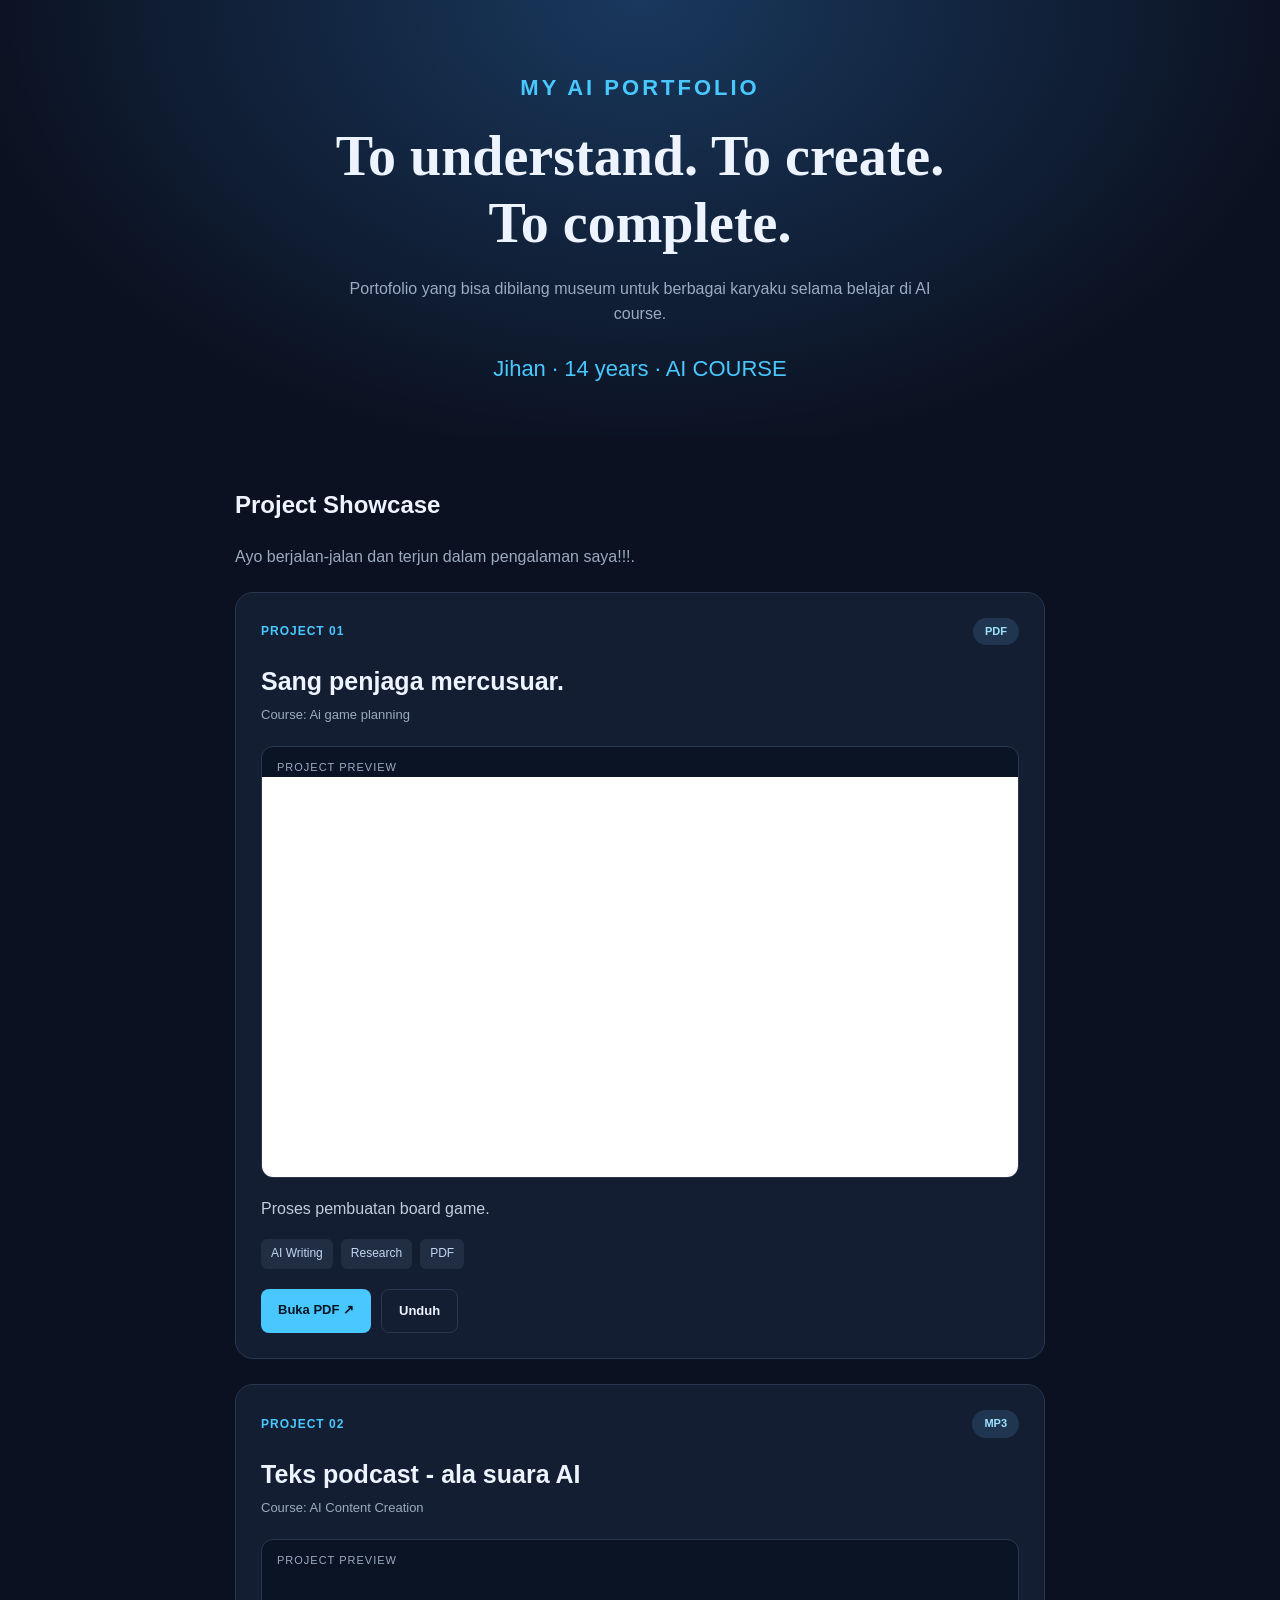
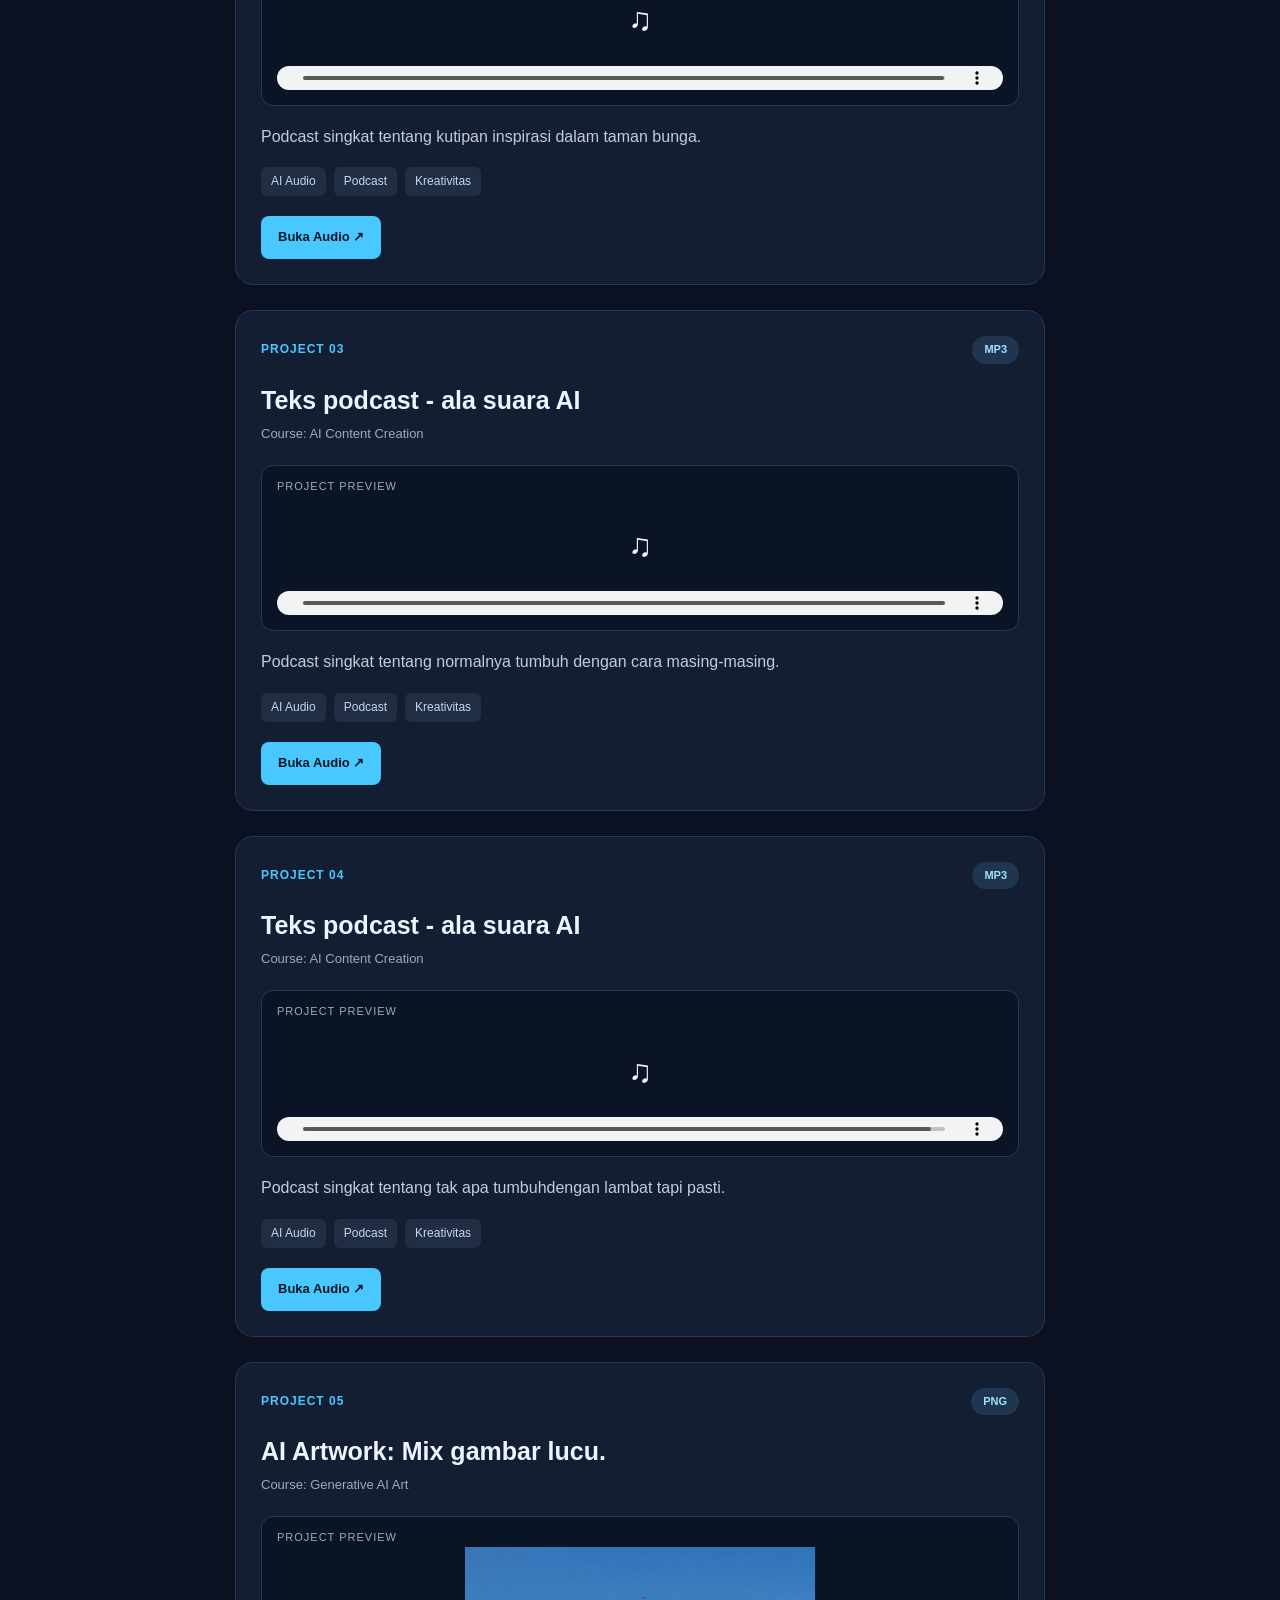
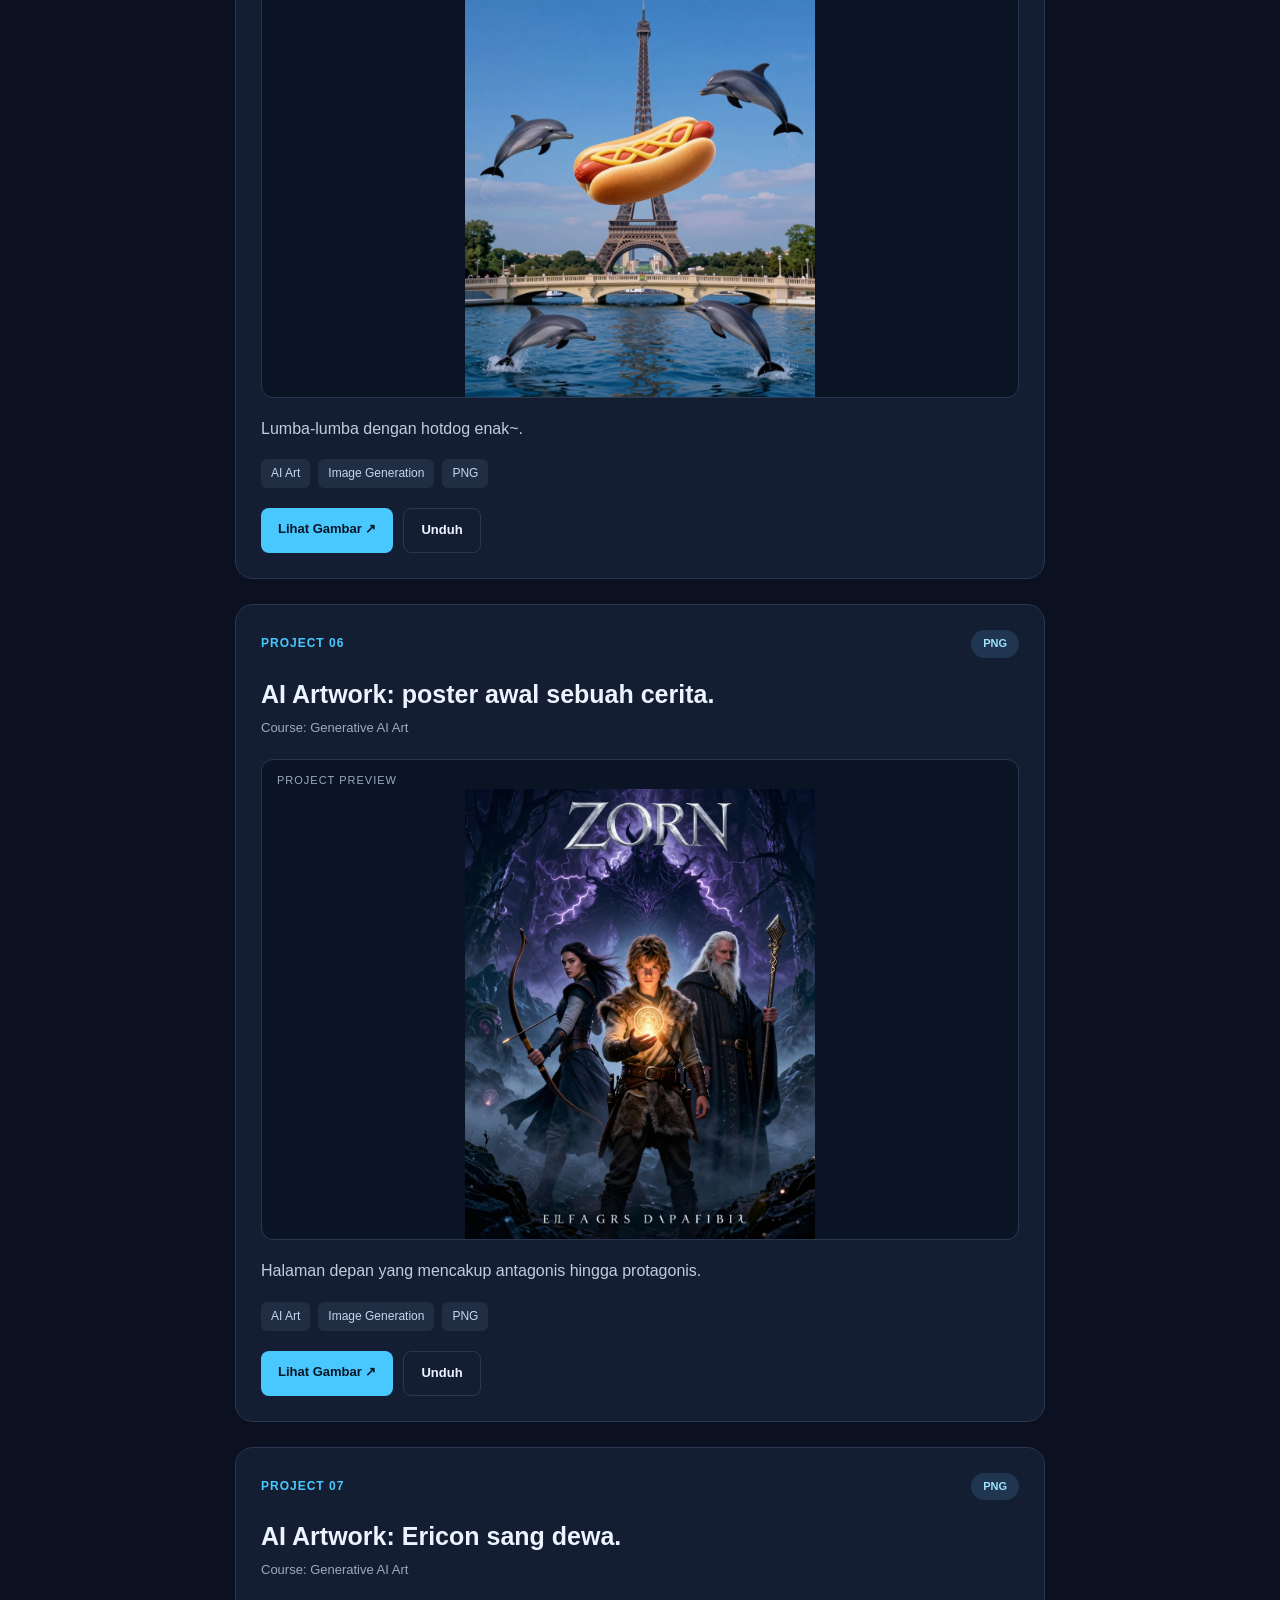
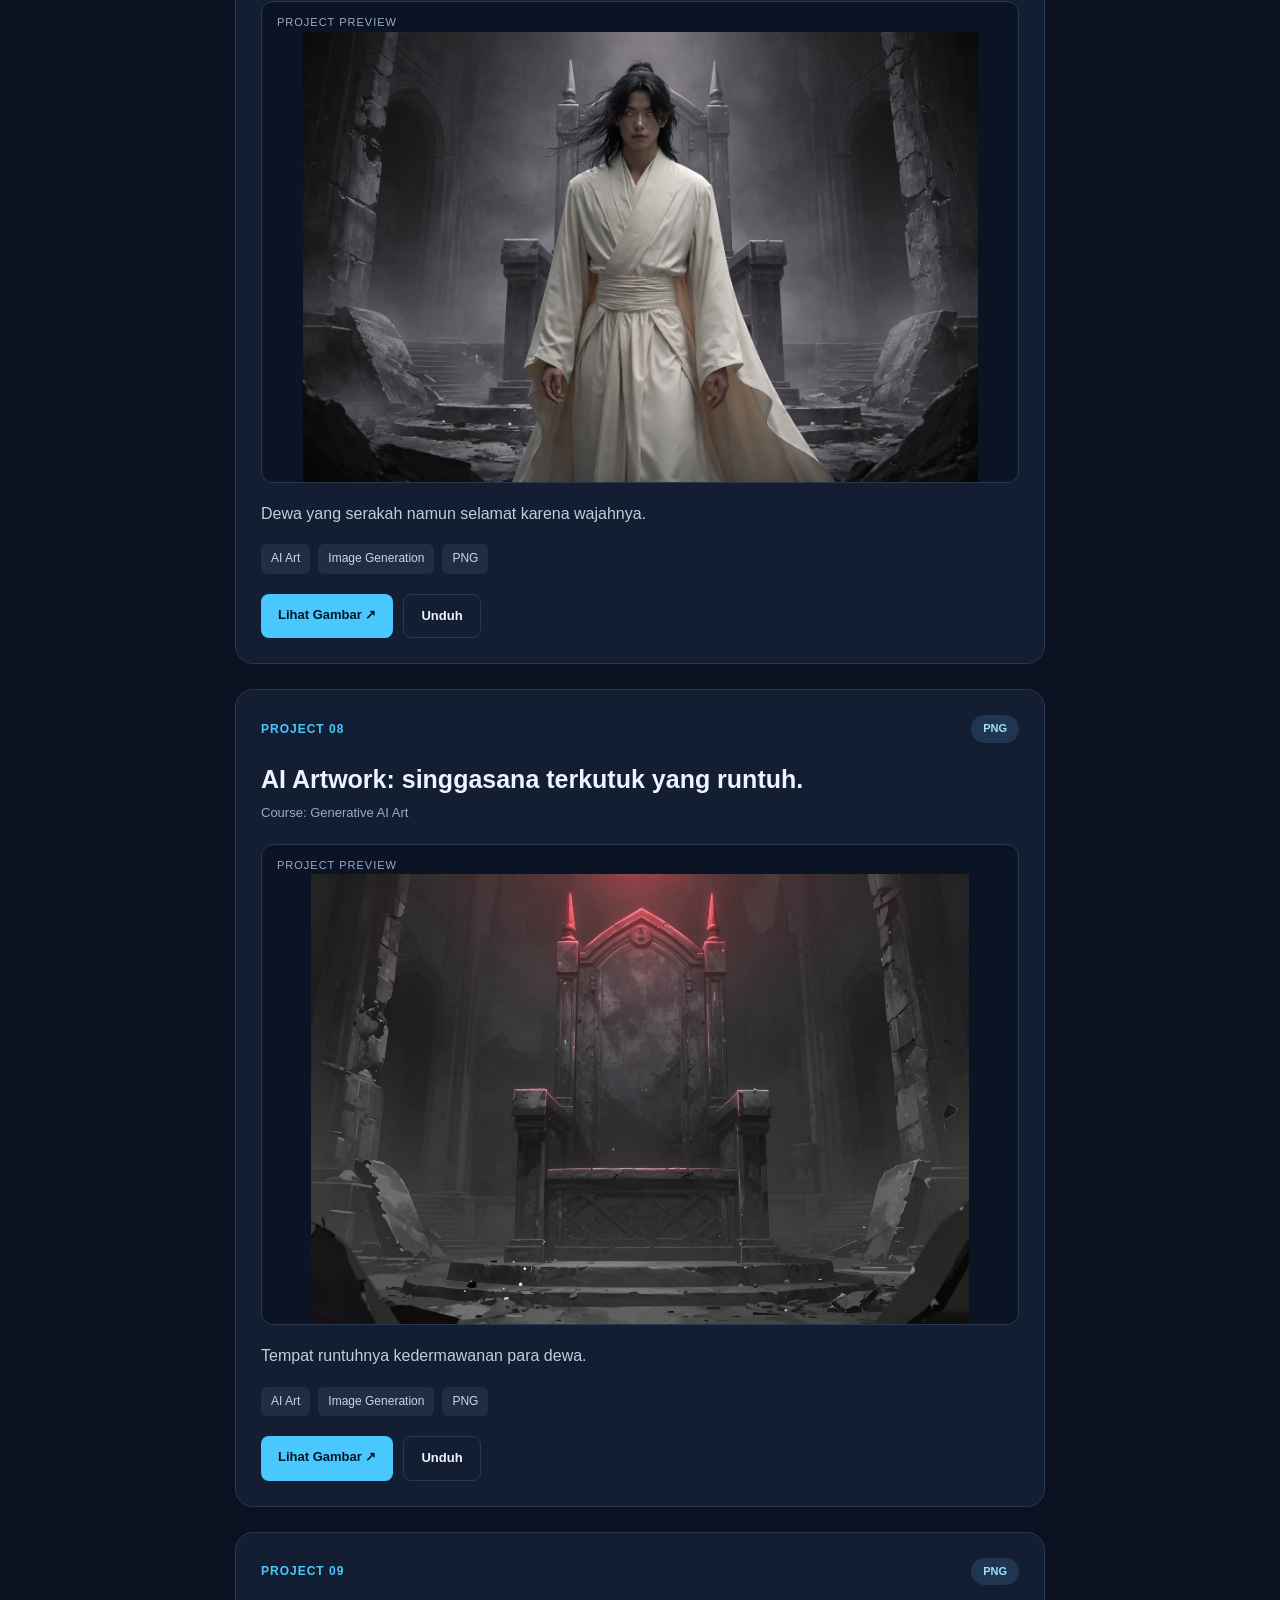
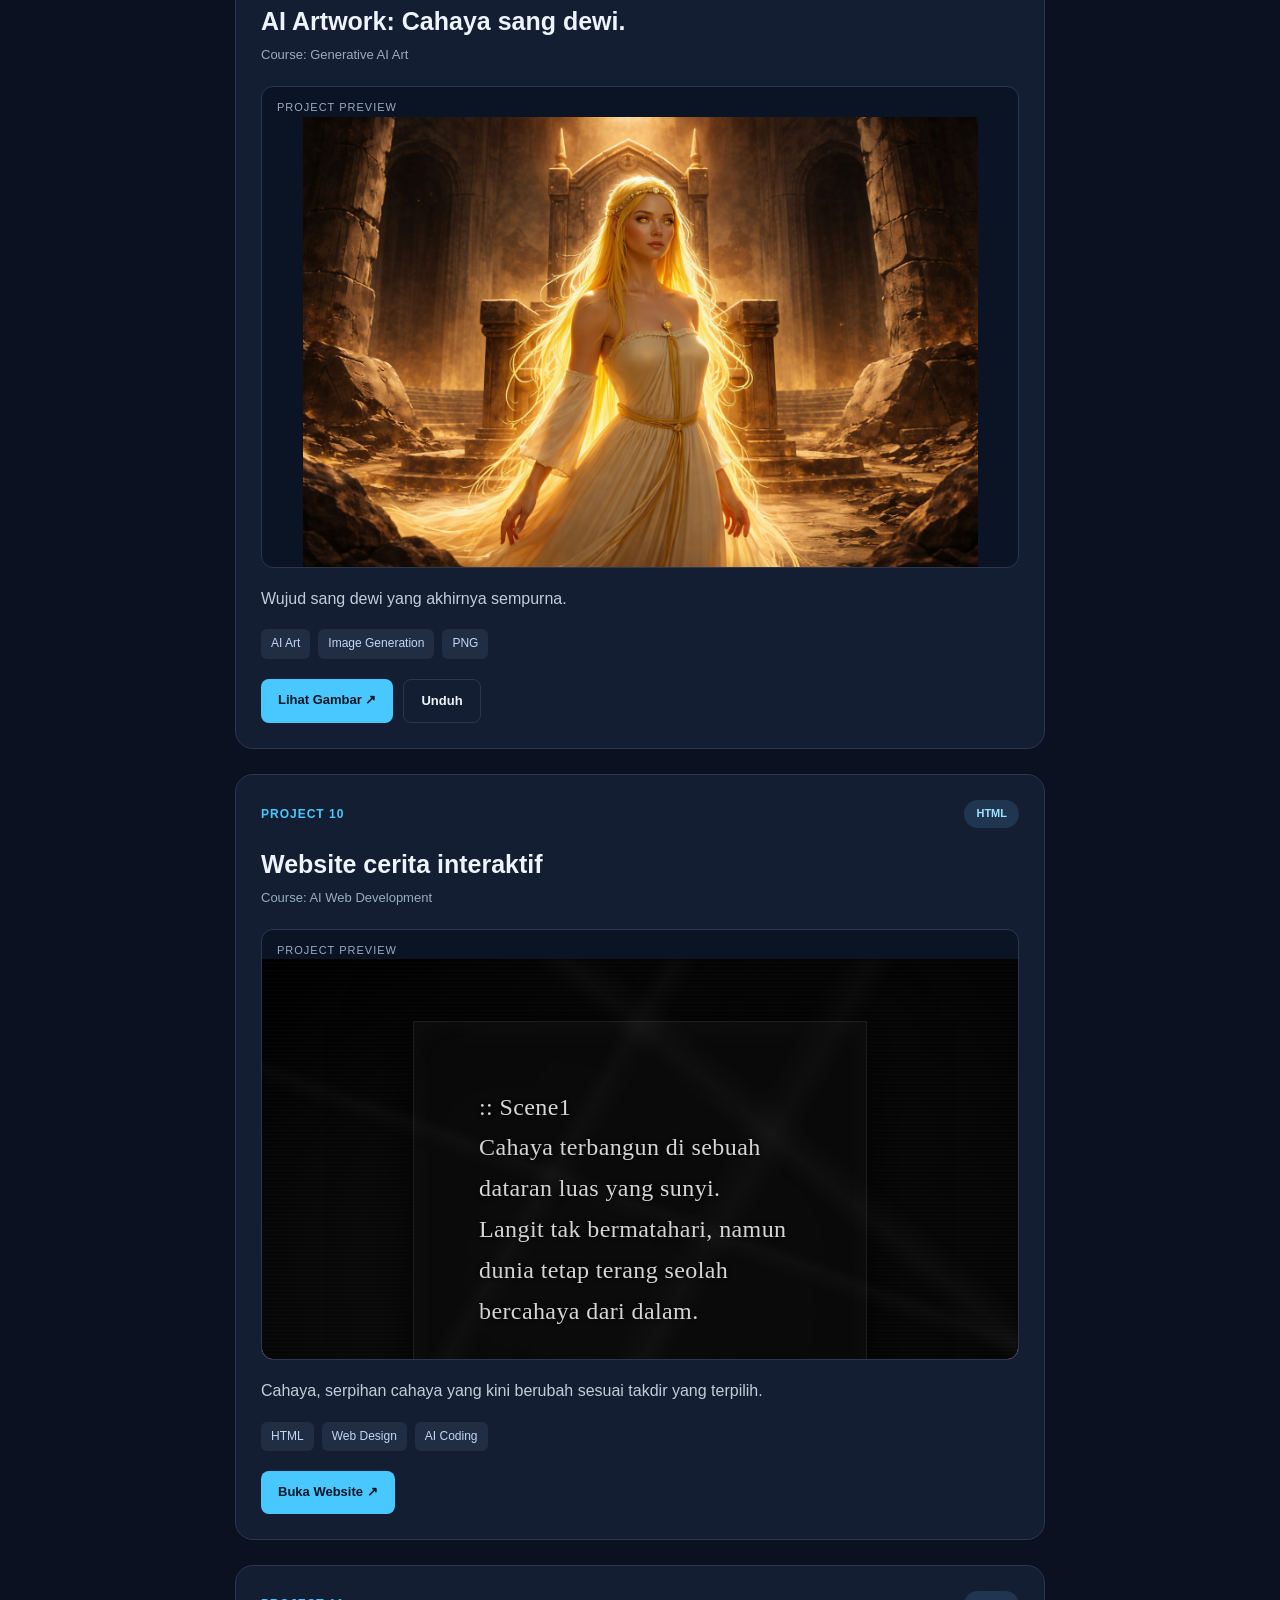
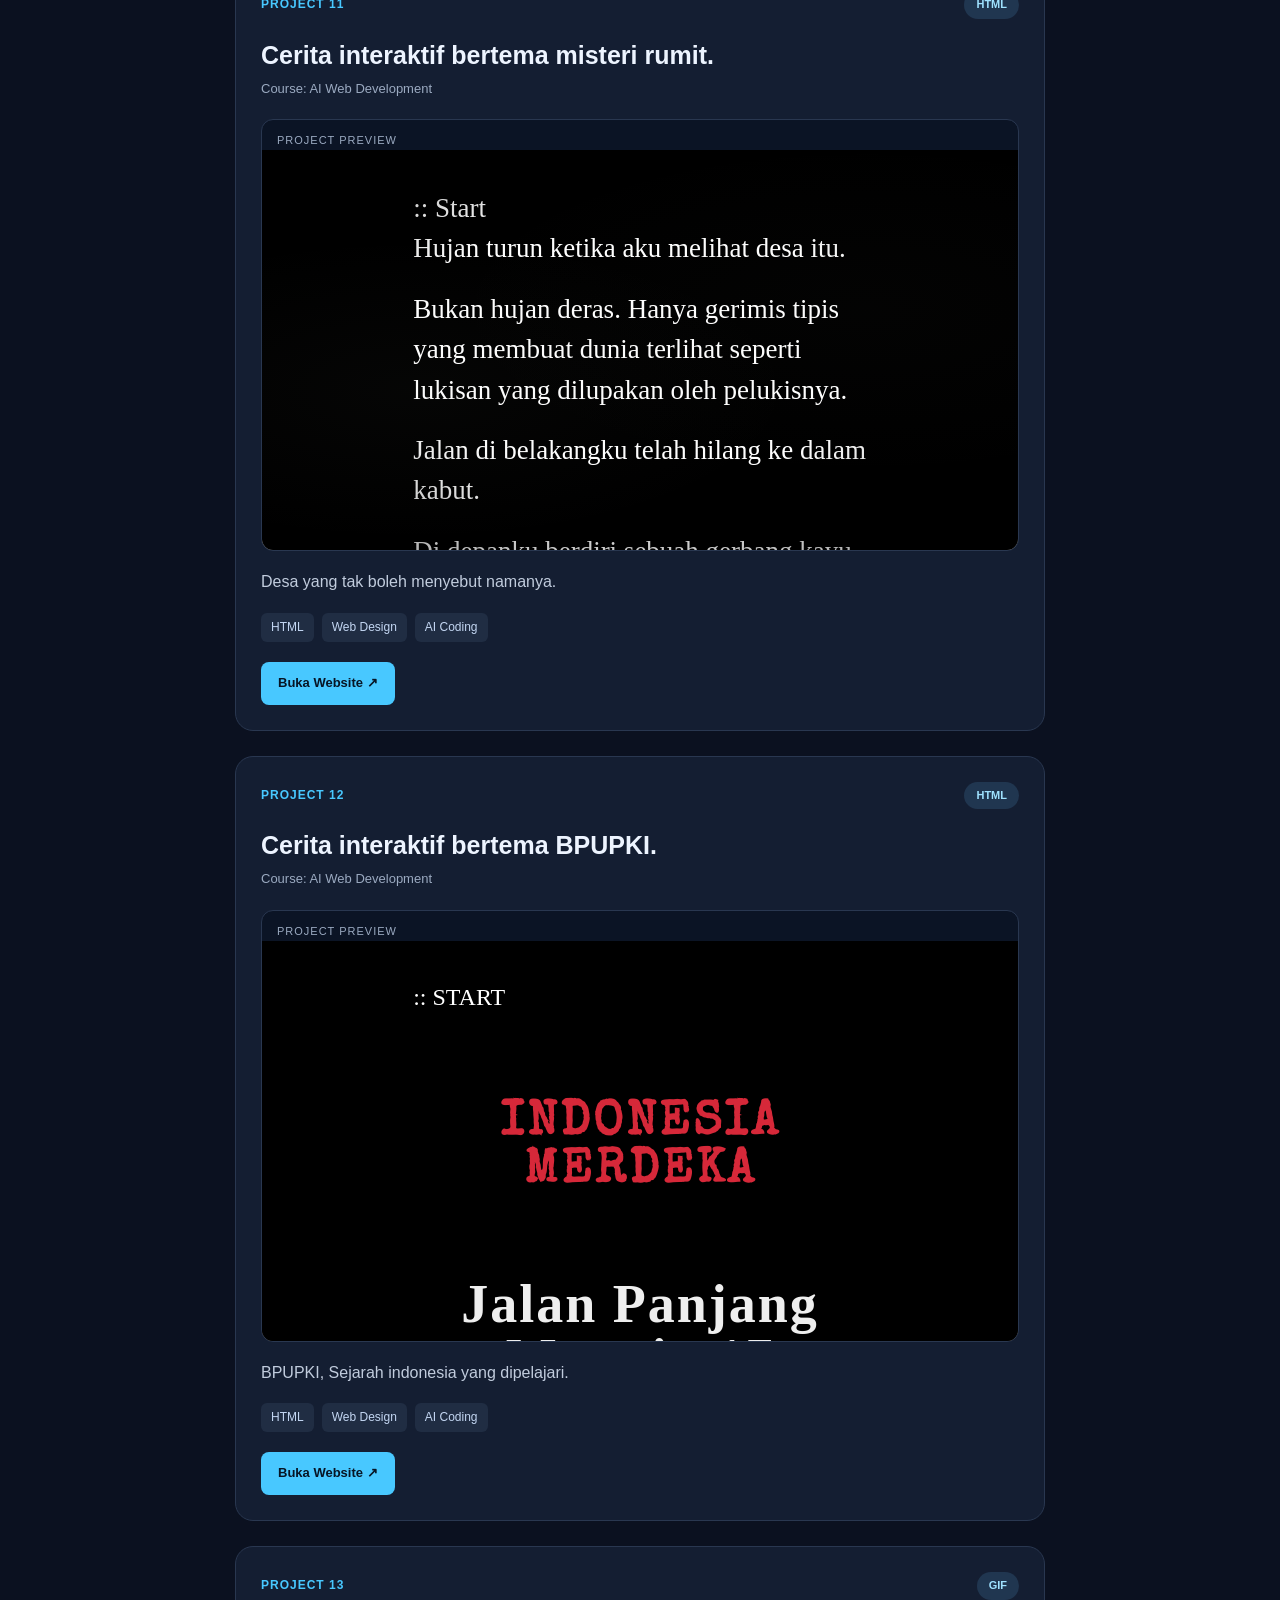
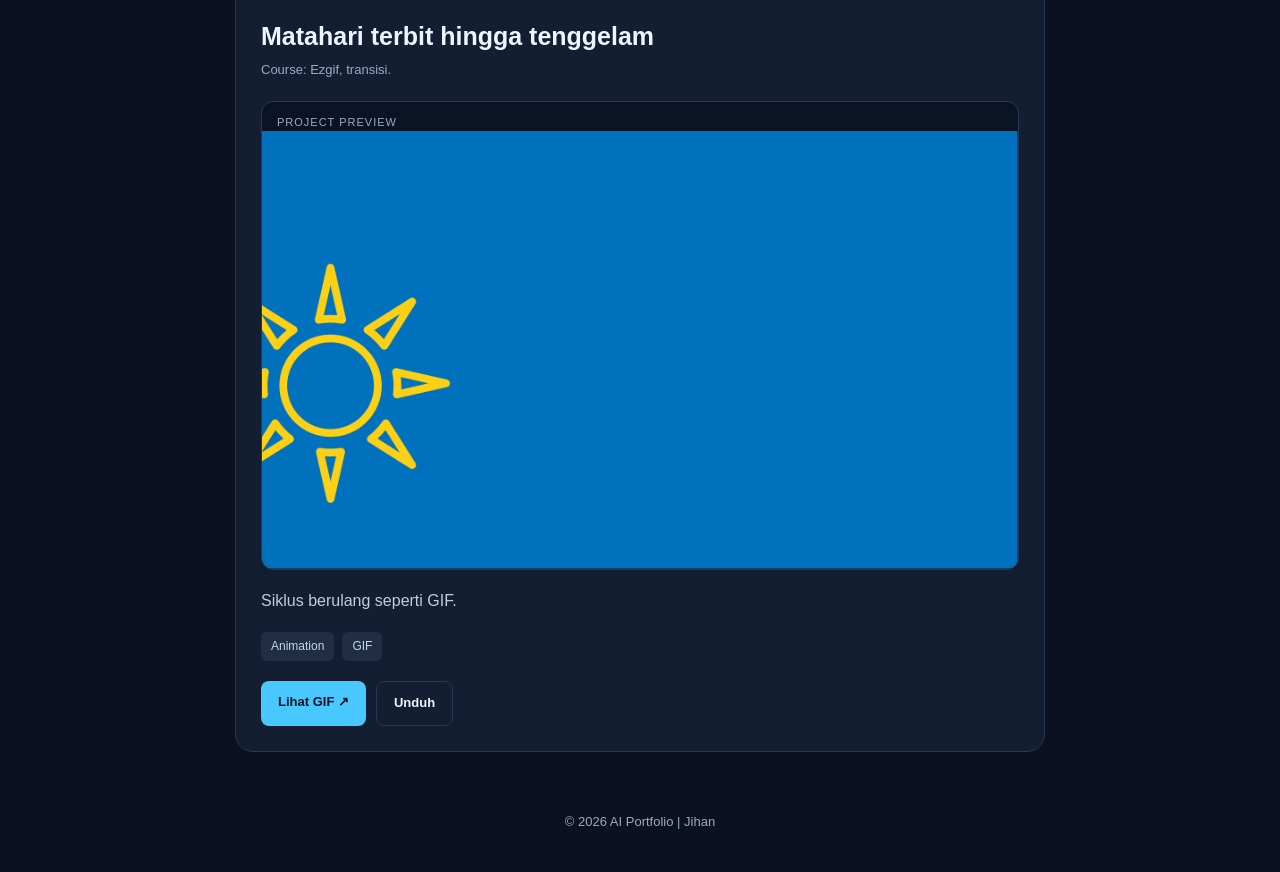
<file: index.html>
<!DOCTYPE html>
<html lang="id">
<head>
  <meta charset="UTF-8">
  <meta name="viewport" content="width=device-width, initial-scale=1.0">
  <title>AI Portfolio | Jihan</title>
  <link rel="stylesheet" href="style.css">
  <script src="script.js" defer></script>
</head>
<body>

  <header class="hero">
    <span class="eyebrow">MY AI PORTFOLIO</span>
    <h1>To understand. To create.<br>To complete.</h1>
    <p>
      Portofolio yang bisa dibilang museum untuk berbagai
      karyaku selama belajar di AI course.
    </p>
    <div class="student-info">
      Jihan · 14 years · AI COURSE
    </div>
  </header>

  <main>
    <section class="section-heading">
      <h2>Project Showcase</h2>
      <p>Ayo berjalan-jalan dan terjun dalam pengalaman saya!!!.</p>
    </section>

    <!-- Card dibuat otomatis oleh script.js -->
    <section id="project-list" class="project-list"></section>
  </main>

  <footer>
    © 2026 AI Portfolio | Jihan
  </footer>

</body>
</html>
</file>
<file: style.css>
:root {
  --bg: #0b1120;
  --card: #141e32;
  --text: #edf4ff;
  --muted: #9baac1;
  --accent: #48c8ff;
  --border: #293750;
}

* {
  box-sizing: border-box;
}

body {
  margin: 0;
  background: var(--bg);
  color: var(--text);
  font-family: arial, sans-serif;
  line-height: 1.6;
}

.hero {
  text-align: center;
  padding: 70px 20px 50px;
  background: radial-gradient(ellipse at top, #19385d, var(--bg) 75%);
}

.eyebrow {
  color: var(--accent);
  letter-spacing: 3px;
  font-size: 22px;
  font-weight: bold;
}

.hero h1 {
  font-size: clamp(32px, 6vw, 56px);
  line-height: 1.2;
  margin: 18px 0;
  font-family:papyrus,fantasy;
}

.hero p {
  max-width: 600px;
  margin: auto;
  color: var(--muted);
}

.student-info {
  color: var(--accent);
  margin-top: 24px;
  font-size: 22px;
}

main {
  max-width: 850px;
  margin: auto;
  padding: 20px;
}

.section-heading {
  margin: 30px 0 22px;
}

.section-heading p {
  color: var(--muted);
}

/* Card selalu vertikal */
.project-list {
  display: flex;
  flex-direction: column;
  gap: 25px;
}

.project-card {
  min-width: 0;
  padding: 25px;
  background: var(--card);
  border: 1px solid var(--border);
  border-radius: 18px;
  overflow: hidden;
  transition: transform .2s, border-color .2s;
}

.project-card:hover {
  transform: translateY(-3px);
  border-color: var(--accent);
}

.card-top {
  display: flex;
  justify-content: space-between;
  align-items: center;
  gap: 10px;
  flex-wrap: wrap;
}

.project-number {
  font-size: 12px;
  color: var(--accent);
  font-weight: bold;
  letter-spacing: 1px;
}

.file-type {
  background: #203650;
  color: #9fe2ff;
  padding: 5px 12px;
  border-radius: 20px;
  font-size: 11px;
  font-weight: bold;
}

.project-card h3 {
  font-size: 25px;
  margin: 16px 0 4px;
}

.course {
  font-size: 13px;
  color: var(--muted);
}

.description {
  color: #c1ccdd;
  margin: 18px 0;
}

.preview {
  margin-top: 20px;
  border: 1px solid var(--border);
  border-radius: 12px;
  overflow: hidden;
  background: #0b1425;
}

.preview-label {
  padding: 12px 15px 0;
  color: var(--muted);
  font-size: 11px;
  letter-spacing: 1px;
}

.preview img,
.preview video,
.preview iframe {
  display: block;
  width: 100%;
  border: 0;
}

.preview img {
  max-height: 450px;
  object-fit: contain;
}

.preview video {
  max-height: 450px;
}

.preview iframe {
  height: 400px;
  background: white;
}

.preview audio {
  display: block;
  width: 100%;
  padding: 15px;
}

.audio-placeholder {
  padding: 25px 15px 5px;
  text-align: center;
  font-size: 32px;
}

.tags {
  display: flex;
  flex-wrap: wrap;
  gap: 8px;
  margin: 18px 0;
}

.tag {
  background: #202d43;
  color: #c3d6f2;
  padding: 5px 10px;
  border-radius: 6px;
  font-size: 12px;
}

.actions {
  display: flex;
  gap: 10px;
  flex-wrap: wrap;
  margin-top: 20px;
}

.btn {
  display: inline-block;
  padding: 11px 17px;
  border-radius: 8px;
  background: var(--accent);
  color: #071525;
  text-decoration: none;
  font-size: 13px;
  font-weight: bold;
}

.btn.secondary {
  background: transparent;
  border: 1px solid var(--border);
  color: var(--text);
}

footer {
  padding: 40px 20px;
  text-align: center;
  color: var(--muted);
  font-size: 13px;
}

@media (max-width: 550px) {
  .hero {
    padding-top: 45px;
  }

  main {
    padding: 14px;
  }

  .project-card {
    padding: 18px;
  }

  .project-card h3 {
    font-size: 21px;
  }

  .preview iframe {
    height: 300px;
  }
}
</file>
